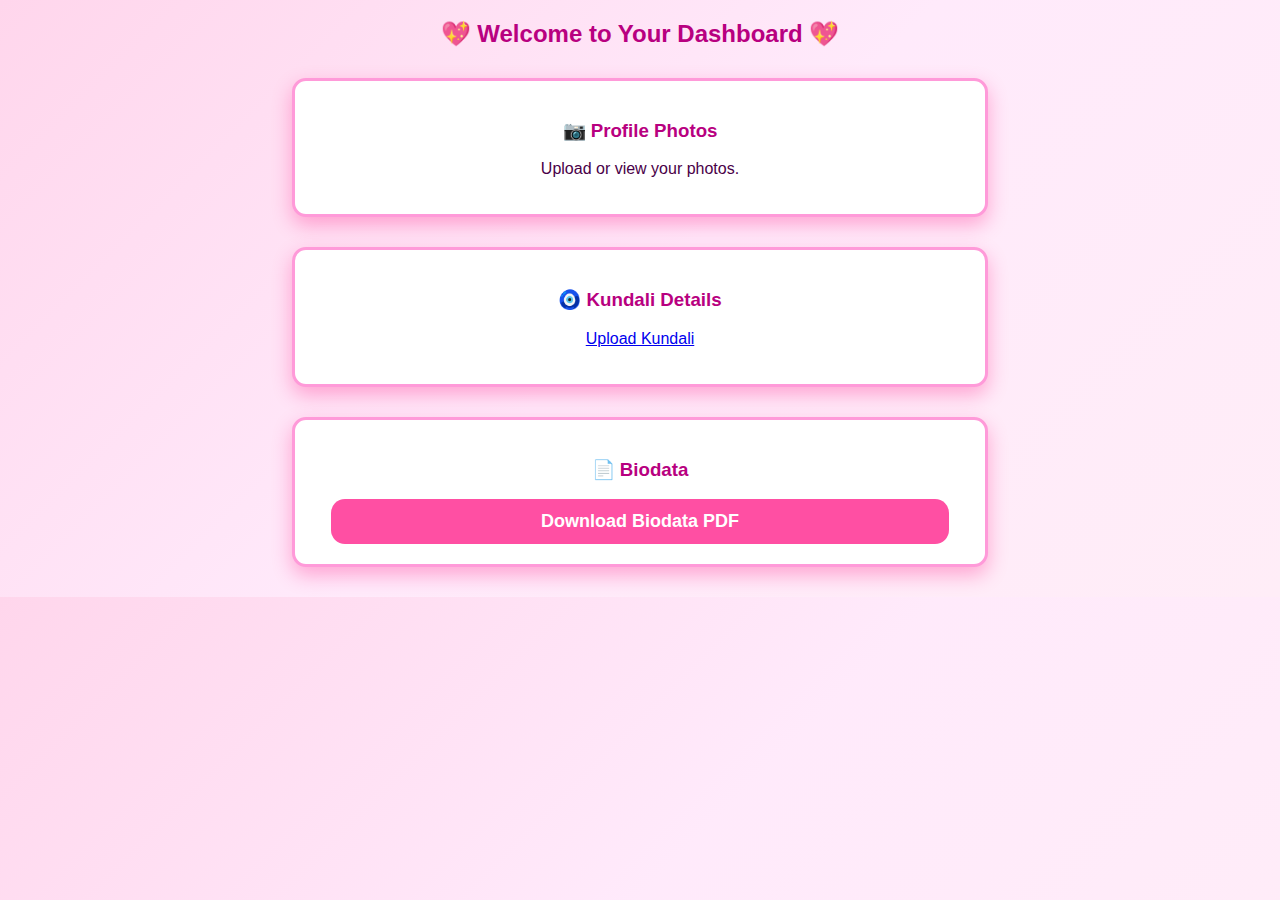
<file: dashboard.html>
<!DOCTYPE html>
<html lang="en">
<head>
    <meta charset="UTF-8">
    <meta name="viewport" content="width=device-width">
    <title>Dashboard</title>
    <link rel="stylesheet" href="style.css">
</head>
<body>

<div class="hearts-container">
    <span>💖</span><span>💗</span><span>💞</span><span>💕</span>
    <span>💓</span><span>💘</span><span>❤️‍🔥</span>
</div>

<h2>💖 Welcome to Your Dashboard 💖</h2>

<div class="dashboard-card">
    <h3>📷 Profile Photos</h3>
    <p>Upload or view your photos.</p>
</div>

<div class="dashboard-card">
    <h3>🧿 Kundali Details</h3>
    <p><a href="kundali-upload.html">Upload Kundali</a></p>
</div>

<div class="dashboard-card">
    <h3>📄 Biodata</h3>
    <button class="submit-btn" onclick="generatePDF()">Download Biodata PDF</button>
</div>

<script src="pdf.js"></script>
</body>
</html>
</file>
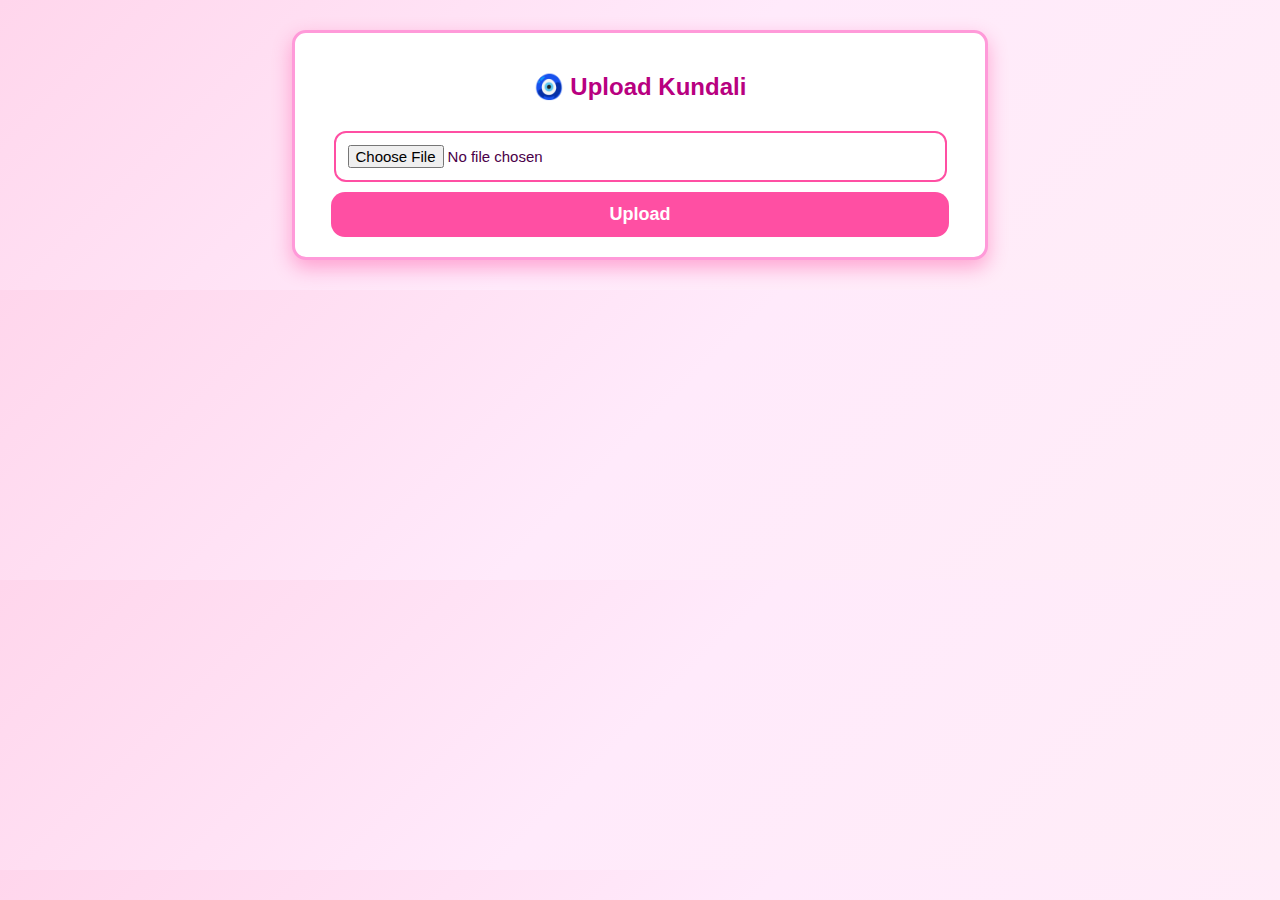
<file: kundali-upload.html>
<!DOCTYPE html>
<html lang="en">
<head>
    <meta charset="UTF-8">
    <meta name="viewport" content="width=device-width">
    <title>Kundali Upload</title>
    <link rel="stylesheet" href="style.css">
</head>
<body>

<div class="hearts-container">
    <span>💖</span><span>💗</span><span>💞</span><span>💕</span>
    <span>💓</span><span>💘</span><span>❤️‍🔥</span>
</div>

<div class="dashboard-card">
    <h2>🧿 Upload Kundali</h2>

    <form>
        <input type="file" required>
        <button class="submit-btn">Upload</button>
    </form>
</div>

</body>
</html>
</file>
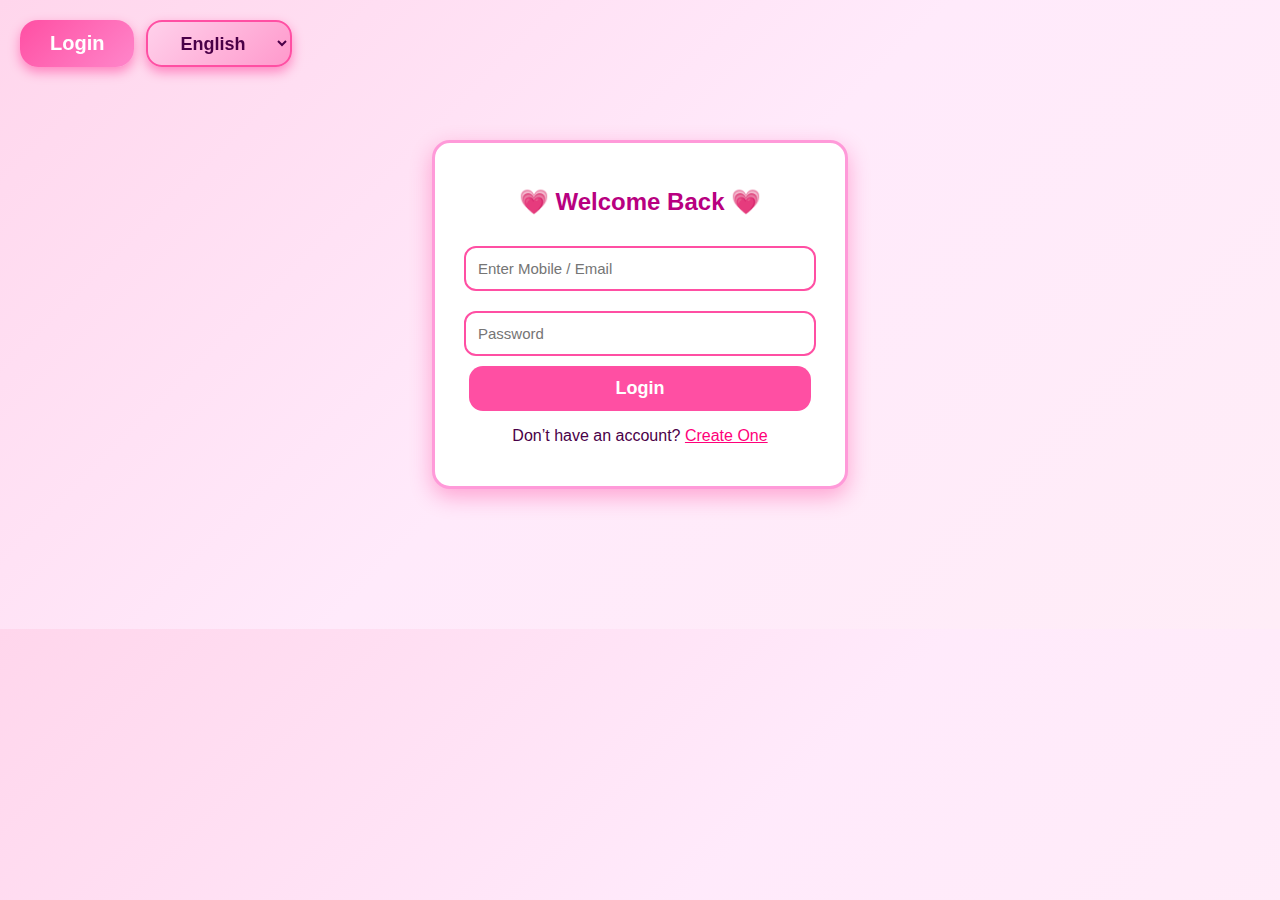
<file: login.html>
<!DOCTYPE html>
<html lang="en">
<head>
    <meta charset="UTF-8">
    <meta name="viewport" content="width=device-width, initial-scale=1.0">
    <title>Login - Marriage Portal</title>
    <link rel="stylesheet" href="style.css">
</head>
<body>

<!-- Floating Hearts -->
<div class="hearts-container">
    <span>💖</span><span>💗</span><span>💞</span><span>💕</span>
    <span>💓</span><span>💘</span><span>❤️‍🔥</span>
</div>

<!-- Top Buttons -->
<div class="top-buttons">
    <button class="btn-login">Login</button>
    <select class="language-select">
        <option>English</option>
        <option>Hindi</option>
    </select>
</div>

<!-- Login Form -->
<div class="form-container">
    <h2>💗 Welcome Back 💗</h2>

    <form action="dashboard.html" method="GET">
        <input type="text" placeholder="Enter Mobile / Email" required>
        <input type="password" placeholder="Password" required>

        <button class="submit-btn">Login</button>
    </form>

    <p>Don’t have an account?  
        <a href="signup.html" style="color:#ff007a;">Create One</a>
    </p>
</div>

</body>
</html>
</file>
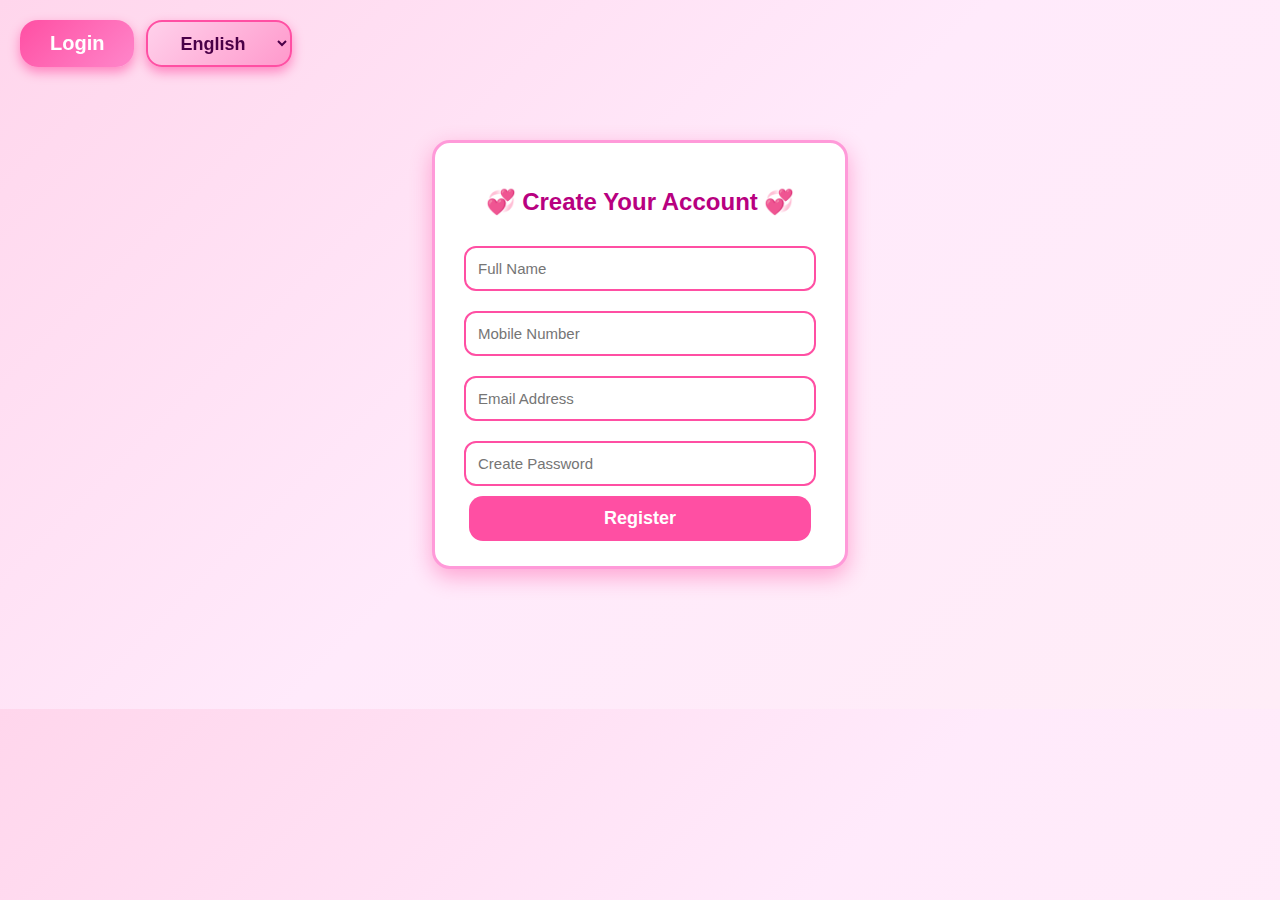
<file: signup.html>
<!DOCTYPE html>
<html lang="en">
<head>
    <meta charset="UTF-8">
    <meta name="viewport" content="width=device-width, initial-scale=1.0">
    <title>Create Account</title>
    <link rel="stylesheet" href="style.css">
</head>
<body>

<div class="hearts-container">
    <span>💖</span><span>💗</span><span>💞</span><span>💕</span>
    <span>💓</span><span>💘</span><span>❤️‍🔥</span>
</div>

<div class="top-buttons">
    <button class="btn-login">Login</button>
    <select class="language-select">
        <option>English</option>
        <option>Hindi</option>
    </select>
</div>

<div class="form-container">
    <h2>💞 Create Your Account 💞</h2>

    <form action="dashboard.html" method="GET">
        <input type="text" placeholder="Full Name" required>
        <input type="number" placeholder="Mobile Number" required>
        <input type="email" placeholder="Email Address" required>
        <input type="password" placeholder="Create Password" required>

        <button class="submit-btn">Register</button>
    </form>
</div>

</body>
</html>
</file>
<file: style.css>
/* ======================================================
   GLOBAL SETTINGS
====================================================== */
body {
    margin: 0;
    font-family: "Poppins", sans-serif;
    background: linear-gradient(135deg, #ffd6ec, #ffeafb, #ffedf7);
    color: #4a0048;
    overflow-x: hidden;
}

h1, h2, h3 {
    text-align: center;
    color: #b80080;
}

/* ------------------------------------------------------
   FLOATING HEART ANIMATION
------------------------------------------------------ */
@keyframes floatHearts {
    0%   { transform: translateY(100vh) scale(0.2); opacity: 0.7; }
    50%  { opacity: 1; }
    100% { transform: translateY(-10vh) scale(1); opacity: 0; }
}

.hearts-container {
    position: fixed;
    bottom: 0;
    width: 100%;
    pointer-events: none;
    z-index: 0;
}

.hearts-container span {
    position: absolute;
    color: #ff3f9e;
    font-size: 22px;
    animation: floatHearts 6s linear infinite;
    opacity: 0.8;
}

.hearts-container span:nth-child(1) { left: 10%; animation-duration: 7s; }
.hearts-container span:nth-child(2) { left: 20%; animation-duration: 5s; }
.hearts-container span:nth-child(3) { left: 30%; animation-duration: 6s; }
.hearts-container span:nth-child(4) { left: 40%; animation-duration: 8s; }
.hearts-container span:nth-child(5) { left: 55%; animation-duration: 6s; }
.hearts-container span:nth-child(6) { left: 70%; animation-duration: 7s; }
.hearts-container span:nth-child(7) { left: 85%; animation-duration: 5.5s; }

/* ======================================================
   TOP LEFT BUTTONS (LOGIN & LANGUAGE)
====================================================== */
.top-buttons {
    position: fixed;
    top: 20px;
    left: 20px;
    display: flex;
    gap: 12px;
    z-index: 99;
}

/* Login Button */
.btn-login {
    background: linear-gradient(135deg, #ff4fa3, #ff86ca);
    color: white;
    font-size: 20px;
    padding: 12px 30px;
    border: none;
    border-radius: 18px;
    cursor: pointer;
    font-weight: 700;
    box-shadow: 0 5px 12px rgba(255, 0, 120, 0.4);
    transition: 0.25s;
}

.btn-login:hover {
    background: linear-gradient(135deg, #ff007a, #ff45b2);
    transform: scale(1.08);
    box-shadow: 0 8px 18px rgba(255, 0, 100, 0.6);
}

/* Language Dropdown */
.language-select {
    background: linear-gradient(135deg, #ffd1eb, #ff99cc);
    color: #4a0048;
    font-size: 18px;
    padding: 10px 28px;
    border: 2px solid #ff4fa3;
    border-radius: 16px;
    cursor: pointer;
    font-weight: 600;
    box-shadow: 0 5px 12px rgba(255, 0, 120, 0.4);
    transition: 0.25s;
}

.language-select:hover {
    background: linear-gradient(135deg, #ff4fa3, #ff99cc);
    color: white;
    transform: scale(1.08);
    box-shadow: 0 8px 18px rgba(255, 0, 100, 0.6);
}

/* ======================================================
   GALLERY STYLING
====================================================== */
.gallery {
    margin-top: 90px;
    z-index: 5;
    position: relative;
}

.gallery h2 {
    color: #c0006e;
    font-size: 32px;
}

.gallery-container {
    display: flex;
    gap: 12px;
    overflow-x: auto;
    white-space: nowrap;
    padding: 20px;
}

.gallery-container img {
    height: 200px;
    border-radius: 18px;
    cursor: pointer;
    border: 3px solid #ff80c8;
    transition: 0.3s;
}

.gallery-container img:hover {
    transform: scale(1.08);
    border-color: #ff1493;
    box-shadow: 0 6px 18px rgba(255, 20, 147, 0.4);
}

.gallery-footer {
    text-align: center;
    margin-top: 12px;
    font-size: 24px;
    font-weight: 600;
    color: #b80071;
}

.gallery-footer::before,
.gallery-footer::after {
    content: " 💖 ";
}

/* ======================================================
   POPUP IMAGE VIEW
====================================================== */
.popup {
    display: none;
    position: fixed;
    z-index: 9999;
    inset: 0;
    background: rgba(255, 160, 190, 0.85);
    text-align: center;
    padding-top: 40px;
}

.popup img {
    max-width: 70%;
    max-height: 80%;
    border-radius: 14px;
    box-shadow: 0 10px 30px rgba(255, 80, 150, 0.6);
    animation: zoomIn .3s ease;
    border: 4px solid #ff69b4;
}

@keyframes zoomIn {
    from { transform: scale(0.5); opacity: 0; }
    to   { transform: scale(1);   opacity: 1; }
}

.popup .close {
    position: absolute;
    top: 20px;
    right: 40px;
    font-size: 48px;
    color: #ffffff;
    font-weight: bold;
    cursor: pointer;
    transition: 0.3s;
}

.popup .close:hover {
    color: #ff0077;
}

/* ======================================================
   LOGIN / SIGNUP FORM BOXES
====================================================== */
.form-container {
    width: 360px;
    margin: 140px auto;
    background: white;
    border-radius: 18px;
    padding: 25px;
    text-align: center;
    border: 3px solid #ff9ad9;
    box-shadow: 0 8px 22px rgba(255, 0, 120, 0.3);
}

input {
    width: 90%;
    padding: 12px;
    margin: 10px 0;
    border-radius: 12px;
    border: 2px solid #ff4fa3;
    font-size: 15px;
}

button.submit-btn {
    width: 95%;
    background: #ff4fa3;
    color: white;
    font-size: 18px;
    padding: 12px;
    border-radius: 14px;
    border: none;
    cursor: pointer;
    font-weight: 600;
    transition: 0.3s;
}

button.submit-btn:hover {
    background: #ff007a;
    transform: scale(1.05);
}

/* ======================================================
   DASHBOARD BOXES
====================================================== */
.dashboard-card {
    background: white;
    padding: 20px;
    margin: 30px auto;
    border-radius: 14px;
    border: 3px solid #ff9ad9;
    max-width: 650px;
    text-align: center;
    box-shadow: 0 8px 20px rgba(255, 0, 120, 0.3);
}

/* ======================================================
   RESPONSIVE DESIGN
====================================================== */
@media (max-width: 480px) {

    .top-buttons {
        top: 8px;
        left: 8px;
    }

    .btn-login,
    .language-select {
        font-size: 14px;
        padding: 8px 14px;
    }

    .form-container {
        width: 90%;
    }

    .gallery-container img {
        height: 160px;
    }

    .popup img {
        max-width: 90%;
        max-height: 70%;
    }
}
</file>
